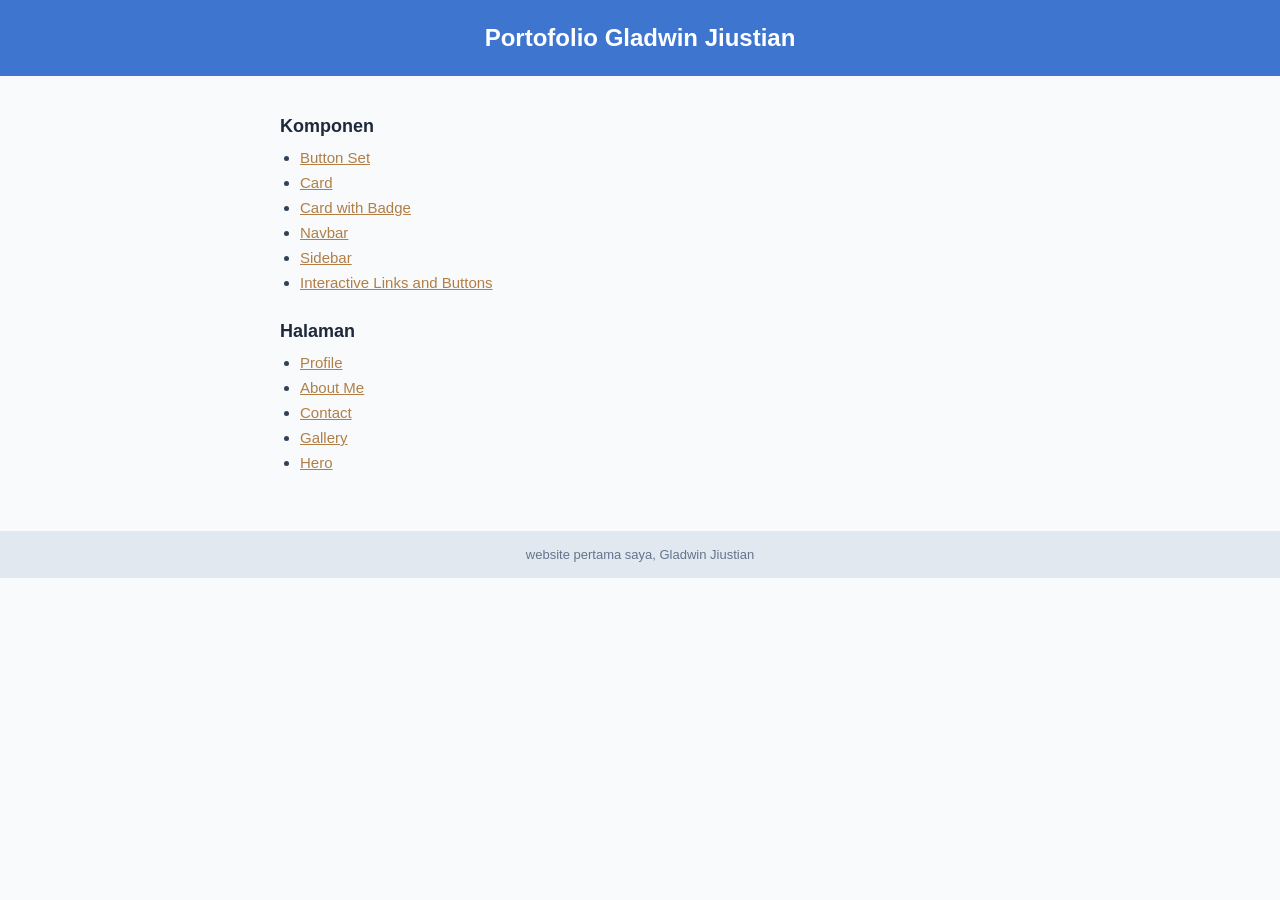
<file: index.html>
<!DOCTYPE html>
<html lang="id">
<head>
    <meta charset="UTF-8">
    <meta name="viewport" content="width=device-width, initial-scale=1.0">
    <title>Portofolio Gladwin Jiustian</title>
    <style>
        * {
            box-sizing: border-box;
        }

        body {
            margin: 0;
            font-family: 'Segoe UI', Tahoma, Geneva, Verdana, sans-serif;
            background-color: #f8fafc;
            color: #334155;
        }

        header {
            background-color: #3d75cf;
            color: #ffffff;
            text-align: center;
            padding: 24px 20px;
        }

        header h1 {
            margin: 0;
            font-size: 24px;
            font-weight: 700;
        }

        main {
            max-width: 800px;
            margin: 40px auto;
            padding: 0 40px;
        }

        h2 {
            font-size: 18px;
            color: #1e293b;
            margin-top: 30px;
            margin-bottom: 12px;
        }

        ul {
            margin: 0 0 24px 20px;
            padding: 0;
        }

        li {
            margin-bottom: 8px;
            font-size: 15px;
        }

        a {
            color: #b17f46;
            text-decoration: underline;
            font-weight: 500;
            transition: color 0.2s ease;
        }

        a:hover {
            color: #b45309;
        }

        
        footer {
            background-color: #e2e8f0;
            text-align: center;
            padding: 16px;
            font-size: 13px;
            color: #64748b;
            margin-top: 60px;
        }
    </style>
</head>
<body>

    <header>
        <h1>Portofolio Gladwin Jiustian</h1>
    </header>

    <main>
        <h2>Komponen</h2>
        <ul>
            <li><a href="/components/button-set.html">Button Set</a></li>
            <li><a href="/components/card.html">Card</a></li>
            <li><a href="/components/card-badge.html">Card with Badge</a></li>
            <li><a href="/components/navbar.html">Navbar</a></li>
            <li><a href="/components/sidebar.html">Sidebar</a></li>
            <li><a href="/components/interactive.html">Interactive Links and Buttons</a></li>
        </ul>

        <h2>Halaman</h2>
        <ul>
            <li><a href="/pages/profil.html">Profile</a></li>
            <li><a href="/pages/about.html">About Me</a></li>
            <li><a href="/pages/contact.html">Contact</a></li>
            <li><a href="/pages/gallery.html">Gallery</a></li>
            <li><a href="/pages/hero.html">Hero</a></li>
        </ul>
    </main>

    <footer>
        website pertama saya, Gladwin Jiustian
    </footer>

</body>
</html>
</file>
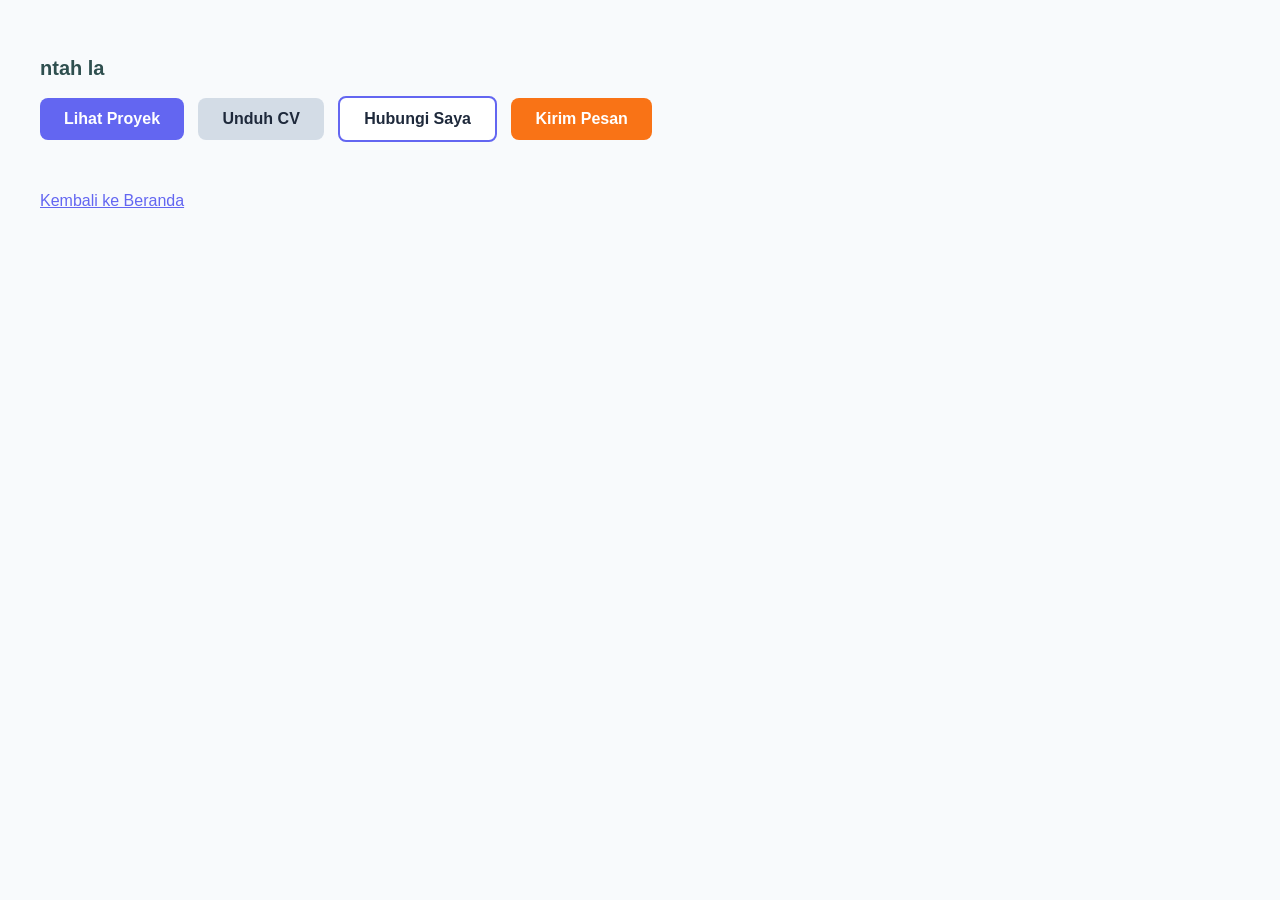
<file: components/button-set.html>
<!DOCTYPE html>
<html lang="id">
<head>
    <meta charset="UTF-8">
    <meta name="viewport" content="width=device-width, initial-scale=1.0">
    <title>Kumpulan Tombol - Gladwin Jiustian</title>
    
    <style>
        body {
            background-color: #f8fafc;
            font-family: Arial, sans-serif;
            margin: 0;
            padding: 40px;
        }

        
        h2 {
            color: darkslategray;
            font-size: 20px;
        }

        .btn {
            display: inline-block;
            padding: 12px 24px;
            border-radius: 8px;
            font-weight: bold;
            text-decoration: none;
            cursor: pointer;
            border: none;
        }

        .button-group .btn {
            margin-right: 10px;
            margin-bottom: 10px;
        }

       
        .btn-primary {
            background-color: #6366f1;
            color: #ffffff;
        }

       
        .btn-secondary {
            background-color: rgba(203, 213, 225, 0.8);
        }

       
        .btn-outline {
            background-color: #ffffff;
            border: 2px solid rgb(99, 102, 241);
        }

        .btn-send {
            background-color: #f97316;
            color: #ffffff;
        }

        .btn-secondary, .btn-outline {
            color: #1e293b;
        }

        .btn-primary:hover {
            background-color: #4f46e5;
        }

        .btn-secondary:hover {
            background-color: rgba(148, 163, 184, 1);
        }

        .btn-outline:hover {
            background-color: #e0e7ff;
        }

        .btn-send:hover {
            background-color: #ea580c;
        }
    </style>
</head>
<body>

    <main>
        <h2>ntah la</h2>
        <div class="button-group">
            <a href="#" class="btn btn-primary">Lihat Proyek</a>
            <a href="#" class="btn btn-secondary">Unduh CV</a>
            <a href="#" class="btn btn-outline">Hubungi Saya</a>
            <a href="#" class="btn btn-send">Kirim Pesan</a>
        </div>
    </main>

    <footer>
        <p style="margin-top: 40px;">
            <a href="../index.html" style="color: #6366f1; text-decoration: underline;">Kembali ke Beranda</a>
        </p>
    </footer>

</body>
</html>
</file>
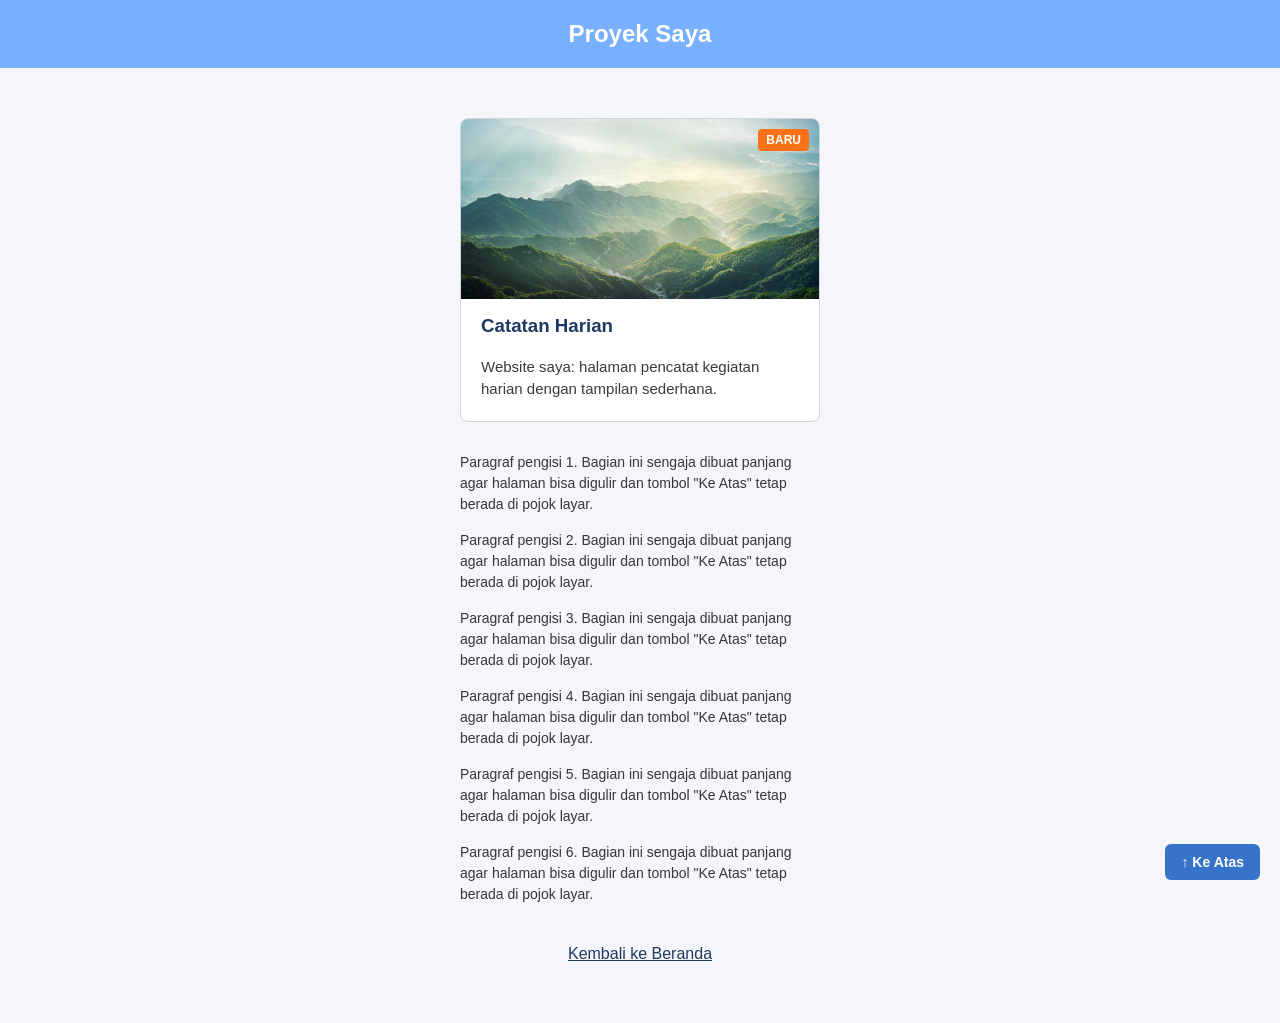
<file: components/card-badge.html>
<!DOCTYPE html>
<html lang="id">
<head>
    <meta charset="UTF-8">
    <meta name="viewport" content="width=device-width, initial-scale=1.0">
    <title>Kartu dengan Label - Gladwin Jiustian</title>
    
    <style>
        * {
            box-sizing: border-box;
        }

        body {
            margin: 0;
            background-color: #f4f6f9;
            font-family: Arial, sans-serif;
        }

        #top {
            background-color: #78b0ff;
            color: #ffffff;
            padding: 20px;
            text-align: center;
        }

        #top h1 {
            margin: 0;
            font-size: 24px;
        }

        main {
            padding: 20px 0;
        }

        .card {
            position: relative;
            width: 360px;
            margin: 30px auto;
            background-color: #ffffff;
            border: 1px solid #d0d7de;
            border-radius: 8px;
            overflow: hidden;
        }

        .card .badge {
            position: absolute;
            top: 10px;
            right: 10px;
            background-color: #f97316;
            color: #ffffff;
            font-size: 12px;
            font-weight: bold;
            padding: 4px 8px;
            border-radius: 4px;
        }

        .card img {
            width: 100%;
            height: 180px;
            display: block;
            object-fit: cover;
        }

        .card h3, .card p {
            padding: 0 20px;
        }

        .card h3 {
            color: #1f3a60;
            margin-top: 16px;
        }

        .card p {
            color: #3b3b3b;
            font-size: 15px;
            line-height: 1.5;
            margin-bottom: 20px;
        }

        main p.filler {
            width: 360px;
            margin: 15px auto;
            color: #35373a;
            font-size: 14px;
            line-height: 1.5;
        }

        .back-to-top {
            position: fixed;
            bottom: 20px;
            right: 20px;
            background-color: #3774c9;
            color: #ffffff;
            padding: 10px 16px;
            border-radius: 6px;
            text-decoration: none;
            font-weight: bold;
            font-size: 14px;
            z-index: 1000;
        }

        .back-to-top:hover {
            background-color: #12223a;
        }

        footer {
            text-align: center;
            margin: 40px 0;
        }
    </style>
</head>
<body>

    <header id="top">
        <h1>Proyek Saya</h1>
    </header>

    <main>
        <div class="card">
            <span class="badge">BARU</span>
            <img src="/assets/images/istockphoto-2181735944-612x612.jpg" alt="Aplikasi Catatan Harian">
            <h3>Catatan Harian</h3>
            <p>Website saya: halaman pencatat kegiatan harian dengan tampilan sederhana.</p>
        </div>

        <p class="filler">Paragraf pengisi 1. Bagian ini sengaja dibuat panjang agar halaman bisa digulir dan tombol "Ke Atas" tetap berada di pojok layar.</p>
        <p class="filler">Paragraf pengisi 2. Bagian ini sengaja dibuat panjang agar halaman bisa digulir dan tombol "Ke Atas" tetap berada di pojok layar.</p>
        <p class="filler">Paragraf pengisi 3. Bagian ini sengaja dibuat panjang agar halaman bisa digulir dan tombol "Ke Atas" tetap berada di pojok layar.</p>
        <p class="filler">Paragraf pengisi 4. Bagian ini sengaja dibuat panjang agar halaman bisa digulir dan tombol "Ke Atas" tetap berada di pojok layar.</p>
        <p class="filler">Paragraf pengisi 5. Bagian ini sengaja dibuat panjang agar halaman bisa digulir dan tombol "Ke Atas" tetap berada di pojok layar.</p>
        <p class="filler">Paragraf pengisi 6. Bagian ini sengaja dibuat panjang agar halaman bisa digulir dan tombol "Ke Atas" tetap berada di pojok layar.</p>

        <footer>
            <a href="../index.html" style="color: #1f3a60; text-decoration: underline;">Kembali ke Beranda</a>
        </footer>
    </main>

    <a href="#top" class="back-to-top">&uarr; Ke Atas</a>

</body>
</html>
</file>
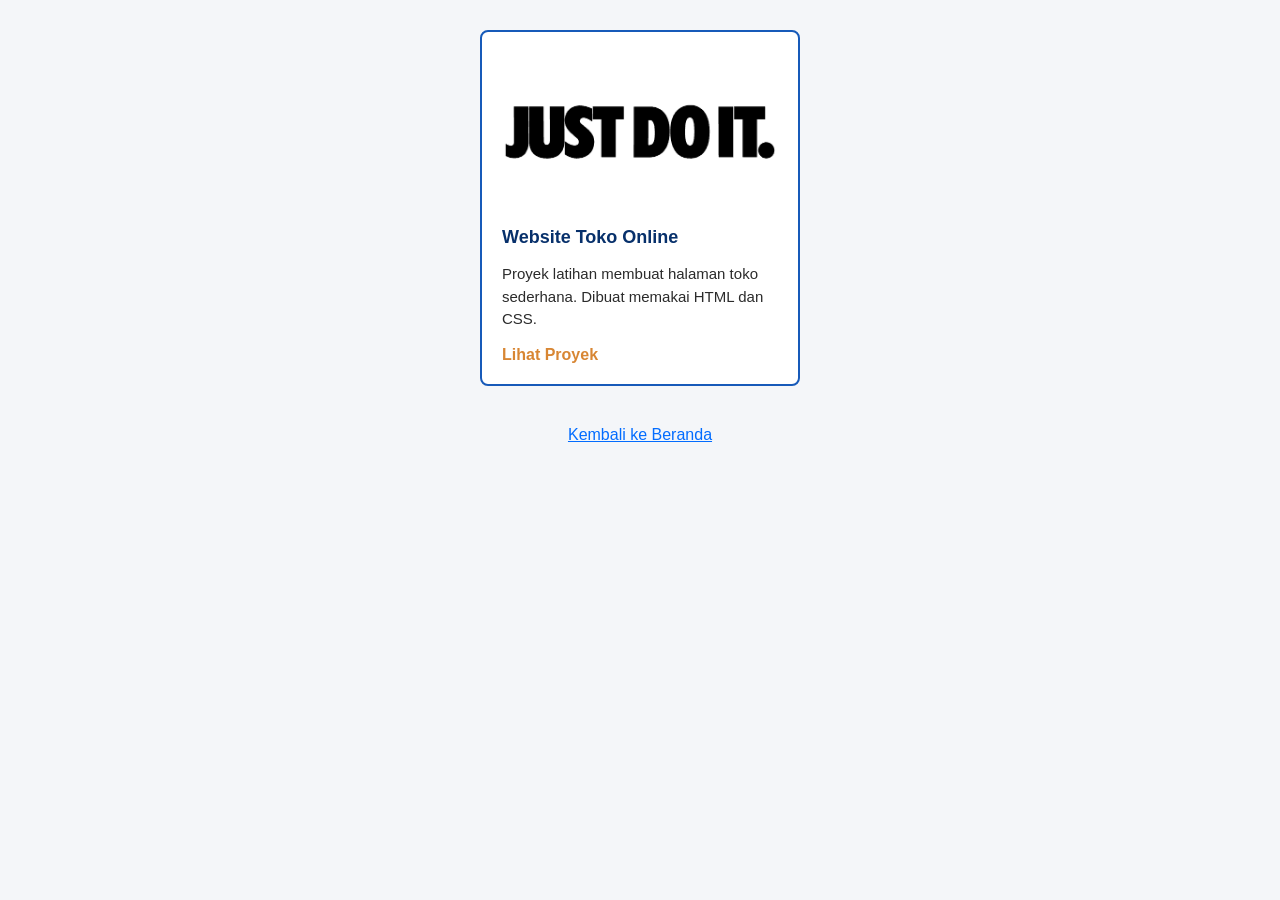
<file: components/card.html>
<!DOCTYPE html>
<html lang="id">
<head>
    <meta charset="UTF-8">
    <meta name="viewport" content="width=device-width, initial-scale=1.0">
    <title>Kartu Proyek - Gladwin Jiustian</title>
    
    <style>
    
        * {
            box-sizing: border-box;
        }

        body {
            margin: 0;
            background-color: #f4f6f9;
            font-family: Arial, sans-serif;
        }

        .card {
            width: 320px;
            padding: 20px;
            border: 2px solid #175ab9;
            margin: 30px auto; 
            background-color: #ffffff;
            border-radius: 8px; 
        }

        .card img {
            width: 100%;
            height: 160px;
            display: block;
            object-fit: cover;
            border-radius: 4px;
        }

        .card h3 {
            color: #07306b;
            margin-top: 15px;
            margin-bottom: 8px;
            font-size: 18px;
        }

        .card p {
            font-size: 15px;
            color: #2b2b2b;
            line-height: 1.5;
            margin-bottom: 15px;
        }

        .card a {
            color: #d88633;
            text-decoration: none;
            font-weight: bold;
        }

        .card a:hover {
            text-decoration: underline;
        }
    </style>
</head>
<body>

    <main>
        <div class="card">
            <img src="/assets/images/Screenshot 2026-10-31 080812.png" alt="Proyek Saya">
            <h3>Website Toko Online</h3>
            <p>Proyek latihan membuat halaman toko sederhana. Dibuat memakai HTML dan CSS.</p>
            <a href="#">Lihat Proyek</a>
        </div>
    </main>

    <footer>
        <p style="text-align: center; margin-top: 40px;">
            <a href="../index.html" style="color: #026cff; text-decoration: underline;">Kembali ke Beranda</a>
        </p>
    </footer>

</body>
</html>
</file>
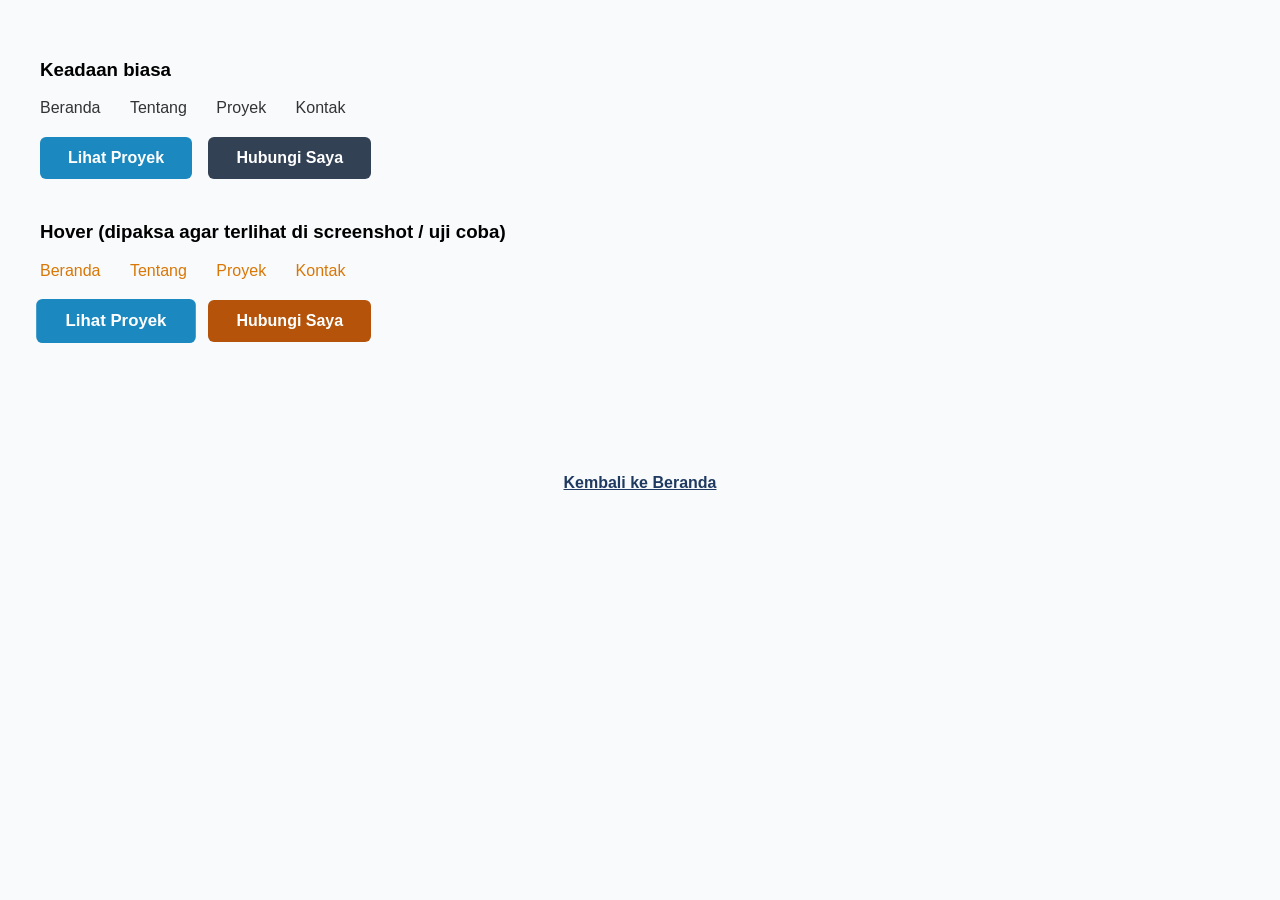
<file: components/interactive.html>
<!DOCTYPE html>
<html lang="id">
<head>
    <meta charset="UTF-8">
    <meta name="viewport" content="width=device-width, initial-scale=1.0">
    <title>Link dan Tombol Interaktif - Gladwin Jiustian</title>
    <link rel="stylesheet" href="/styles/interactive.css">
</head>
<body>

    <main style="padding: 40px; font-family: Arial, sans-serif;">
        
        <section style="margin-bottom: 30px;">
            <h3>Keadaan biasa</h3>
            <nav class="menu">
                <a href="#">Beranda</a>
                <a href="#">Tentang</a>
                <a href="#">Proyek</a>
                <a href="#">Kontak</a>
            </nav>

            <div style="margin-top: 20px;">
                <a href="#" class="btn btn-grow">Lihat Proyek</a>
                <a href="#" class="btn btn-darken">Hubungi Saya</a>
            </div>
        </section>

        <section style="margin-bottom: 30px;">
            <h3>Hover (dipaksa agar terlihat di screenshot / uji coba)</h3>
            <nav class="menu">
                <a href="#" style="color: #d97706;">Beranda</a>
                <a href="#" style="color: #d97706;">Tentang</a>
                <a href="#" style="color: #d97706;">Proyek</a>
                <a href="#" style="color: #d97706;">Kontak</a>
            </nav>

            <div style="margin-top: 20px;">
                <a href="#" class="btn btn-grow" style="transform: scale(1.05);">Lihat Proyek</a>
                <a href="#" class="btn btn-darken" style="background-color: #b45309;">Hubungi Saya</a>
            </div>
        </section>

    </main>

    <footer>
        <p style="text-align: center; margin-top: 50px;">
            <a href="/index.html" style="color: #1f3a60; text-decoration: underline; font-weight: bold;">Kembali ke Beranda</a>
        </p>
    </footer>

</body>
</html>
</file>
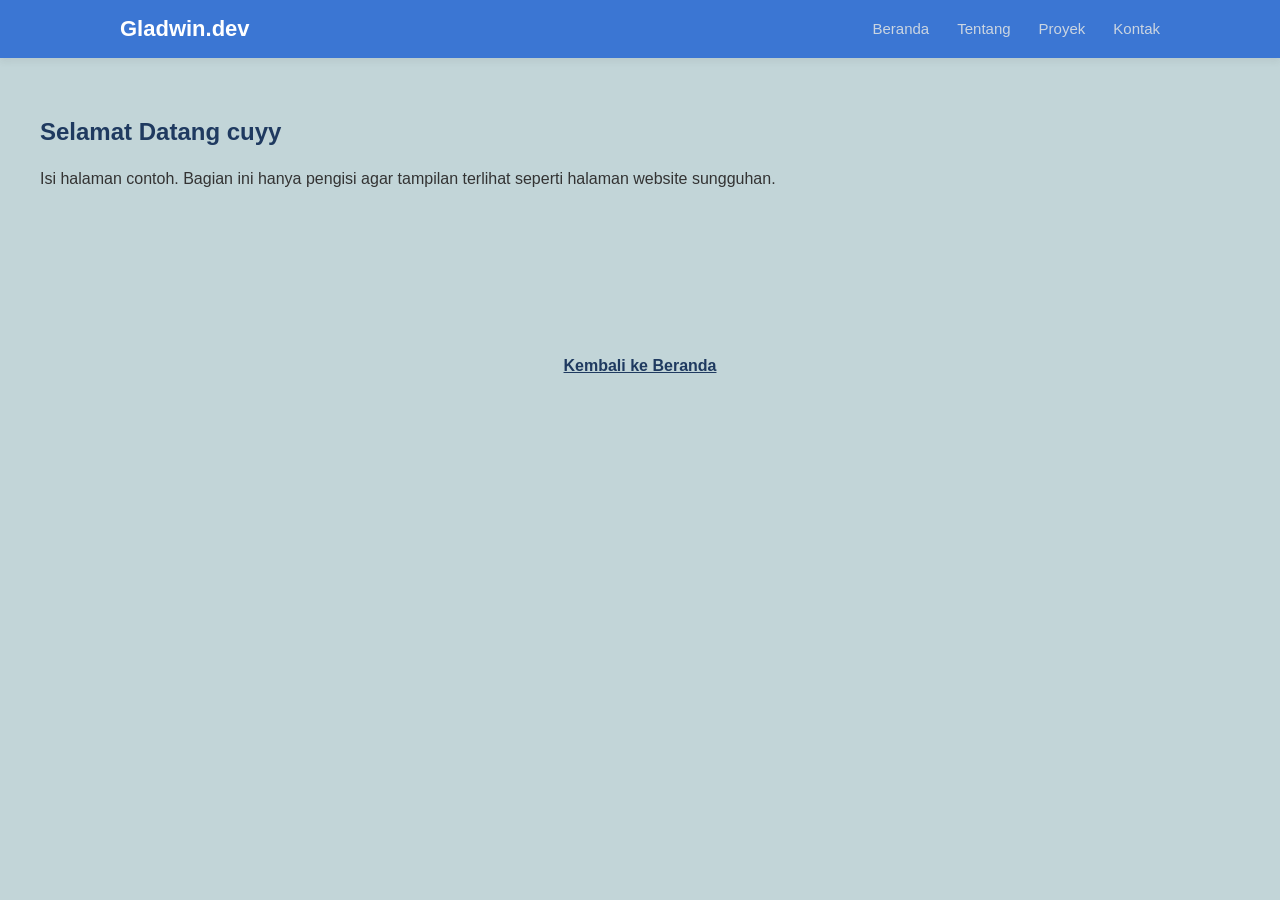
<file: components/navbar.html>
<!DOCTYPE html>
<html lang="id">
<head>
    <meta charset="UTF-8">
    <meta name="viewport" content="width=device-width, initial-scale=1.0">
    <title>Menu Navigasi - Gladwin Jiustian</title>
    <link rel="stylesheet" href="/styles/navbar.css">
</head>
<body>
    <header id="main-header">
        <nav class="navbar">
            <div class="logo">Gladwin.dev</div>
            <ul class="nav-menu">
                <li><a href="#">Beranda</a></li>
                <li><a href="#">Tentang</a></li>
                <li><a href="#">Proyek</a></li>
                <li><a href="#">Kontak</a></li>
            </ul>
        </nav>
    </header>

    <main style="padding: 40px; font-family: Arial, sans-serif;">
        <h2 style="color: #1f3a60;">Selamat Datang cuyy</h2>
        <p style="color: #333333; line-height: 1.6;">
            Isi halaman contoh. Bagian ini hanya pengisi agar tampilan terlihat seperti halaman website sungguhan.
        </p>
    </main>

    <footer>
        <p style="text-align: center; margin-top: 40px;">
            <a href="../index.html" style="color: #1f3a60; text-decoration: underline; font-weight: bold;">Kembali ke Beranda</a>
        </p>
    </footer>

</body>
</html>
</file>
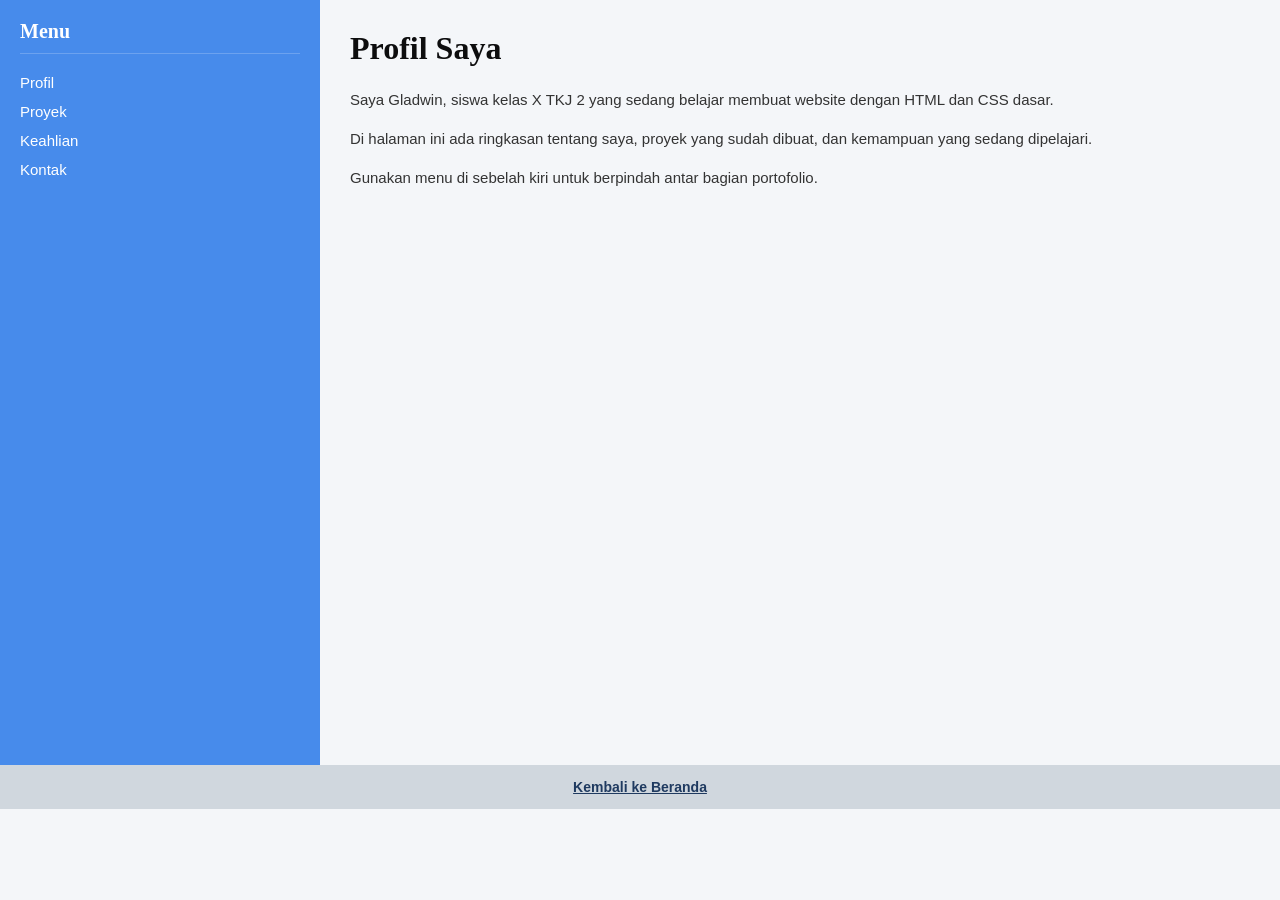
<file: components/sidebar.html>
<!DOCTYPE html>
<html lang="id">
<head>
    <meta charset="UTF-8">
    <meta name="viewport" content="width=device-width, initial-scale=1.0">
    <title>Menu Samping & Tata Letak - Gladwin Jiustian</title>
    
    <style>
        * {
            box-sizing: border-box;
        }

        body {
            margin: 0;
            font-family: Arial, sans-serif;
            background-color: #f4f6f9;
        }

        .layout {
            display: flex;
            min-height: 85vh;
        }

        #sidebar {
            width: 25%;
            background-color: #478beb;
            color: #ffffff;
            padding: 20px;
        }

        #sidebar h3 {
            margin-top: 0;
            font-size: 20px;
            font-family: Georgia, serif;
            border-bottom: 1px solid rgba(255, 255, 255, 0.2);
            padding-bottom: 10px;
        }

        #sidebar nav {
            display: flex;
            flex-direction: column;
            gap: 12px;
            margin-top: 20px;
        }

        #sidebar a {
            color: #ffffff;
            text-decoration: none;
            font-size: 15px;
            transition: color 0.2s ease;
        }

        #sidebar a:hover {
            color: #d9822b;
        }

        .main-content {
            width: 75%;
            padding: 30px;
            background-color: #f4f6f9;
        }

        .main-content h1 {
            color: #0d0d0e;
            font-family: Georgia, serif;
            margin-top: 0;
        }

        .main-content p {
            color: #333333;
            line-height: 1.6;
            font-size: 15px;
        }

        footer {
            text-align: center;
            padding: 14px;
            background-color: #d0d7de;
            color: #333333;
            font-size: 14px;
        }

        footer a {
            color: #1f3a60;
            text-decoration: underline;
            font-weight: bold;
        }
    </style>
</head>
<body>

    <div class="layout">
        
        <aside id="sidebar">
            <h3>Menu</h3>
            <nav>
                <a href="#">Profil</a>
                <a href="#">Proyek</a>
                <a href="#">Keahlian</a>
                <a href="#">Kontak</a>
            </nav>
        </aside>

      
        <main class="main-content">
            <h1>Profil Saya</h1>
            <p>
                Saya Gladwin, siswa kelas X TKJ 2 yang sedang belajar membuat website dengan HTML dan CSS dasar.
            </p>
            <p>
                Di halaman ini ada ringkasan tentang saya, proyek yang sudah dibuat, dan kemampuan yang sedang dipelajari.
            </p>
            <p>
                Gunakan menu di sebelah kiri untuk berpindah antar bagian portofolio.
            </p>
        </main>

    </div>

    <!-- Footer -->
    <footer>
        <a href="/index.html">Kembali ke Beranda</a>
    </footer>

</body>
</html>
</file>
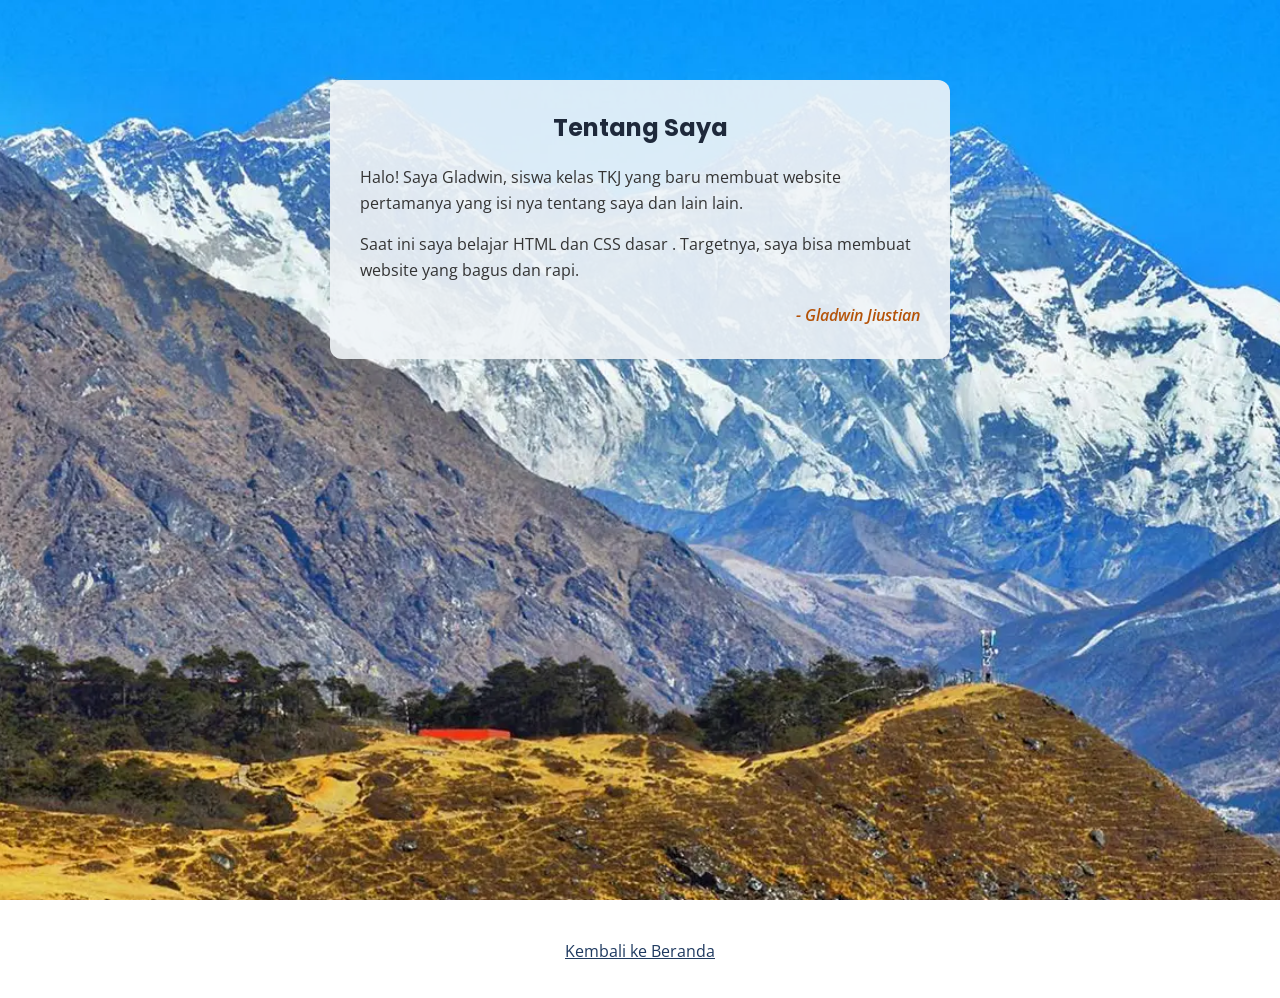
<file: pages/about.html>
<!DOCTYPE html>
<html lang="id">
<head>
    <meta charset="UTF-8">
    <meta name="viewport" content="width=device-width, initial-scale=1.0">
    <title>Tentang Saya - Gladwin Jiustian</title>
    <link rel="stylesheet" href="/styles/about.css">
</head>
<body>

    <main>
        <section id="about">
            <div class="about-box">
                <h2>Tentang Saya</h2>
                <p>
                    Halo! Saya Gladwin, siswa kelas TKJ yang baru membuat website pertamanya yang isi nya tentang saya dan lain lain.
                </p>
                <p>
                    Saat ini saya belajar HTML dan CSS dasar . Targetnya, saya bisa membuat website yang bagus dan rapi.
                </p>
                <p class="closing">- Gladwin Jiustian</p>
            </div>
        </section>
    </main>

    <footer>
        <p style="text-align: center; margin-top: 20px;">
            <a href="../index.html" style="color: #1f3a60; text-decoration: underline;">Kembali ke Beranda</a>
        </p>
    </footer>

</body>
</html>
</file>
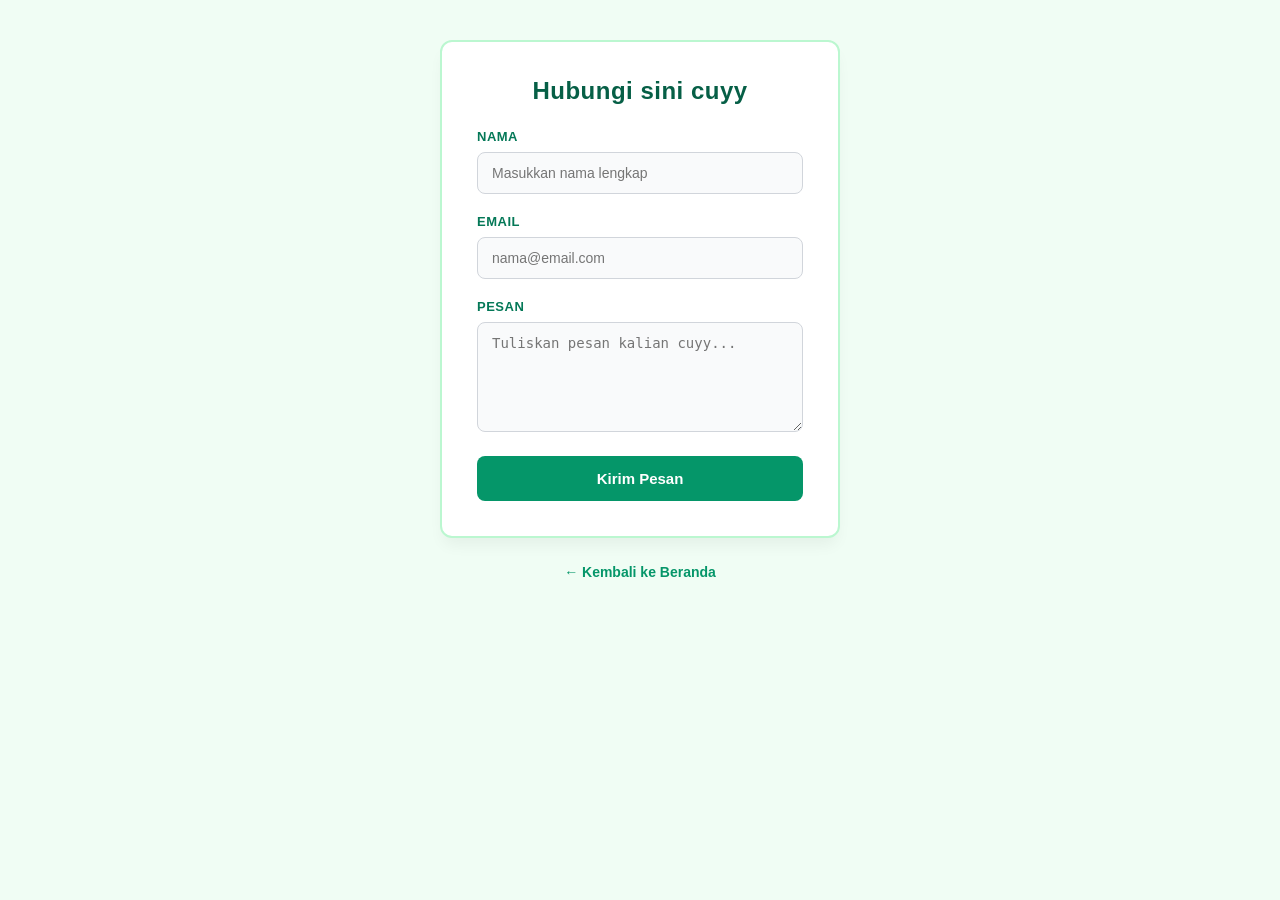
<file: pages/contact.html>
<!DOCTYPE html>
<html lang="id">
<head>
    <meta charset="UTF-8">
    <meta name="viewport" content="width=device-width, initial-scale=1.0">
    <title>Formulir Kontak - Gladwin Jiustian</title>
    
    <style>
        * {
            box-sizing: border-box;
        }

        body {
            background-color: #f0fdf4;
            font-family: 'Segoe UI', Tahoma, Geneva, Verdana, sans-serif;
            margin: 0;
            padding: 40px;
        }

        #form-wrapper {
            width: 400px;
            margin: 0 auto;
            background-color: #ffffff;
            border: 2px solid #bbf7d0;
            border-radius: 12px;
            padding: 35px;
            box-shadow: 0 10px 15px -3px rgba(0, 0, 0, 0.05);
        }

        #form-wrapper h2 {
            text-align: center;
            color: #065f46;
            margin-top: 0;
            margin-bottom: 24px;
            font-size: 24px;
            letter-spacing: 0.5px;
        }

        
        .form-group {
            margin-bottom: 20px;
        }

        .form-group label {
            display: block;
            font-size: 13px;
            font-weight: 600;
            color: #047857;
            margin-bottom: 8px;
            text-transform: uppercase;
            letter-spacing: 0.5px;
        }

        .form-group input,
        .form-group textarea {
            width: 100%;
            padding: 12px 14px;
            border: 1.5px solid #d1d5db;
            border-radius: 8px;
            font-size: 14px;
            color: #1f2937;
            background-color: #f9fafb;
            transition: all 0.3s ease;
        }

        .form-group textarea {
            resize: vertical;
            height: 110px;
        }

        .form-group input:focus,
        .form-group textarea:focus {
            outline: none;
            border-color: #059669;
            background-color: #ffffff;
            box-shadow: 0 0 0 4px rgba(5, 150, 105, 0.1);
        }

        .btn-submit {
            width: 100%;
            background-color: #059669;
            color: #ffffff;
            padding: 14px;
            border: none;
            border-radius: 8px;
            font-size: 15px;
            font-weight: 600;
            cursor: pointer;
            transition: background-color 0.2s ease;
        }

        .btn-submit:hover {
            background-color: #047857;
        }

        .navigation-footer {
            text-align: center;
            margin-top: 25px;
        }

        .navigation-footer a {
            color: #059669;
            text-decoration: none;
            font-size: 14px;
            font-weight: 600;
        }

        .navigation-footer a:hover {
            text-decoration: underline;
        }
    </style>
</head>
<body>

    <main>
        <div id="form-wrapper">
            <h2>Hubungi sini cuyy</h2>
            
            <form action="#" method="POST">
                <div class="form-group">
                    <label for="name">Nama</label>
                    <input type="text" id="name" name="name" placeholder="Masukkan nama lengkap">
                </div>

                <div class="form-group">
                    <label for="email">Email</label>
                    <input type="email" id="email" name="email" placeholder="nama@email.com">
                </div>

                <div class="form-group">
                    <label for="message">Pesan</label>
                    <textarea id="message" name="message" placeholder="Tuliskan pesan kalian cuyy..."></textarea>
                </div>

                <button type="submit" class="btn-submit">Kirim Pesan</button>
            </form>
        </div>

        <div class="navigation-footer">
            <a href="../index.html">&larr; Kembali ke Beranda</a>
        </div>
    </main>

</body>
</html>
</file>
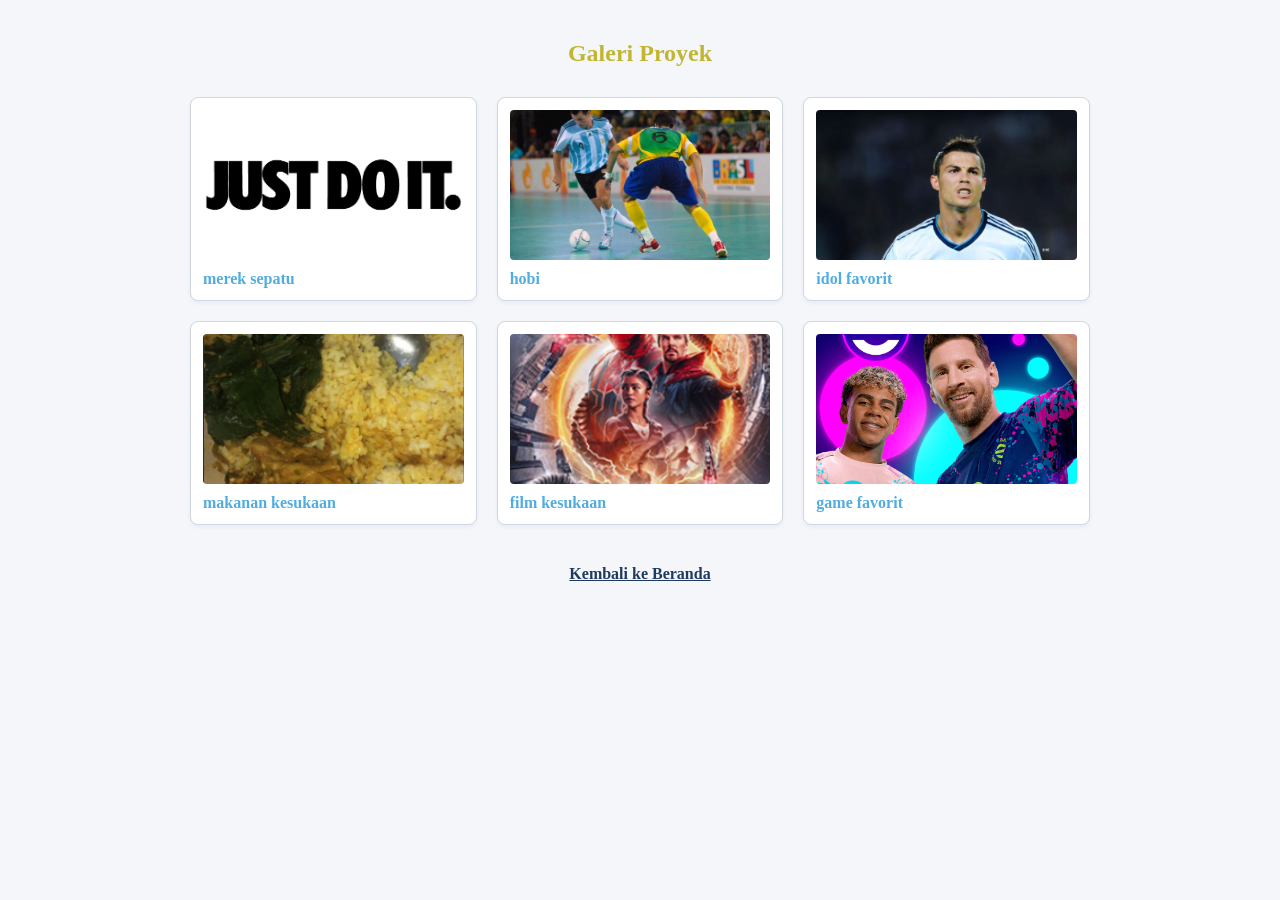
<file: pages/gallery.html>
<!DOCTYPE html>
<html lang="id">
<head>
    <meta charset="UTF-8">
    <meta name="viewport" content="width=device-width, initial-scale=1.0">
    <title>Galeri Proyek - Gladwin Jiustian</title>
    <link rel="stylesheet" href="/styles/gallery.css">
</head>
<body>

    <main>
        <section id="gallery">
            <h2>Galeri Proyek</h2>
            <div class="gallery">
                
                <article class="gallery-item">
                    <img src="/assets/images/Screenshot 2026-10-31 080812.png" alt="Website Toko Online">
                    <h3>merek sepatu </h3>
                </article>

                <article class="gallery-item">
                    <img src="/assets/images/Futebol_Salao_Pan2007.jpg" alt="hobi">
                    <h3>hobi</h3>
                </article>

                <article class="gallery-item">
                    <img src="/assets/images/Screenshot 2026-11-01 101031.png" alt="idol favorit">
                    <h3>idol favorit</h3>
                </article>

                <article class="gallery-item">
                    <img src="/assets/images/Screenshot 2026-11-01 101248.png" alt="makanan kesukaan">
                    <h3>makanan kesukaan </h3>
                </article>

                <article class="gallery-item">
                    <img src="/assets/images/Screenshot 2026-11-01 101441.png" alt="film kesukakan">
                    <h3>film kesukaan</h3>
                </article>

                <article class="gallery-item">
                    <img src="/assets/images/Screenshot 2026-11-01 101543.png" alt="game favorit">
                    <h3>game favorit</h3>
                </article>

            </div>
        </section>
    </main>

    <footer>
        <p style="text-align: center; margin-top: 40px;">
            <a href="/index.html" style="color: #1f3a60; text-decoration: underline; font-weight: bold;">Kembali ke Beranda</a>
        </p>
    </footer>

</body>
</html>
</file>
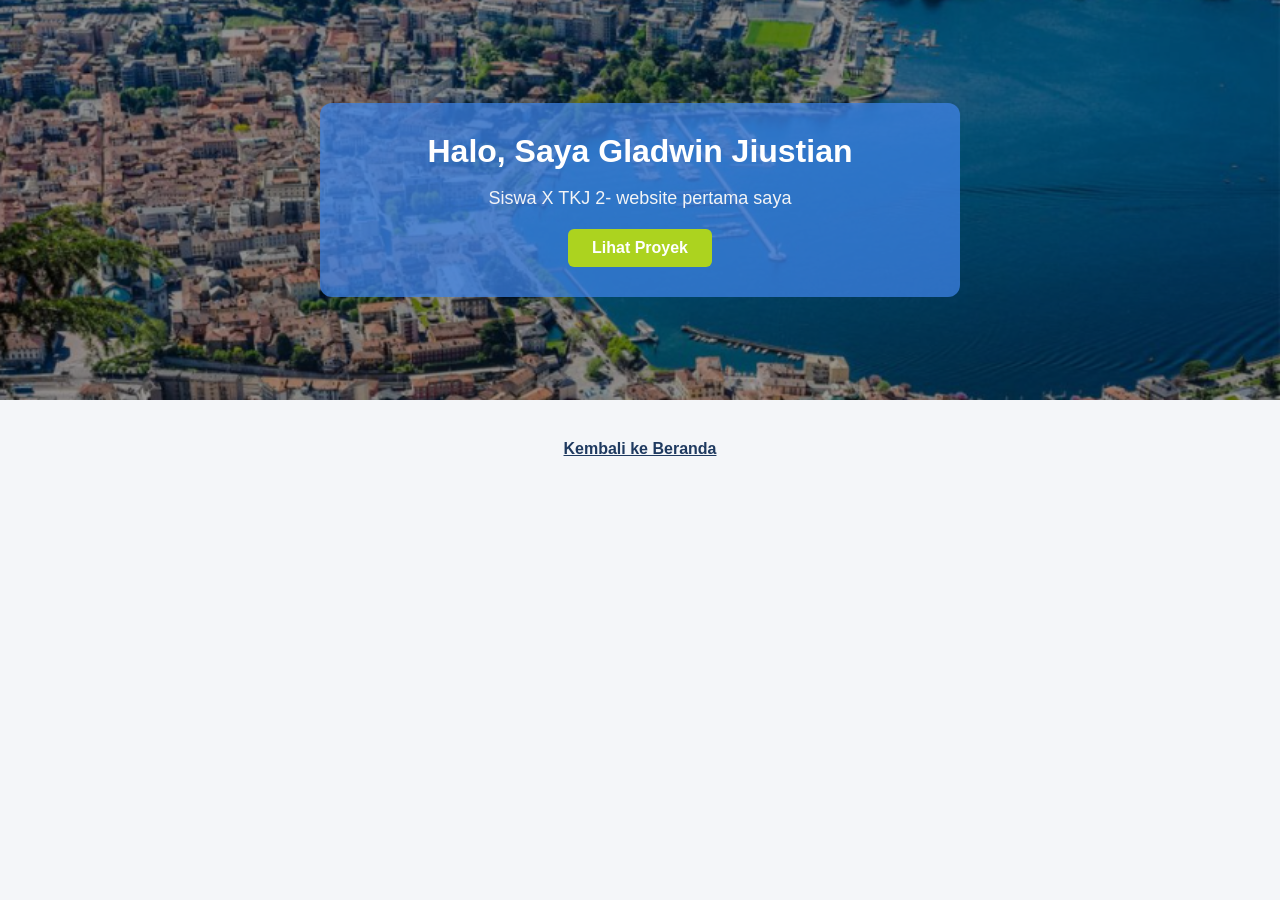
<file: pages/hero.html>
<!DOCTYPE html>
<html lang="id">
<head>
    <meta charset="UTF-8">
    <meta name="viewport" content="width=device-width, initial-scale=1.0">
    <title>Bagian Pembuka (Hero) - Gladwin Jiustian</title>
    <link rel="stylesheet" href="/styles/hero.css">
</head>
<body>

    <main>
        <section id="hero">
            <div class="hero-content">
                <h1>Halo, Saya Gladwin Jiustian</h1>
                <p>Siswa X TKJ 2- website pertama saya</p>
                <a href="#" class="btn">Lihat Proyek</a>
            </div>
        </section>
    </main>

    <footer>
        <p style="text-align: center; margin-top: 40px;">
            <a href="/index.html" style="color: #1f3a60; text-decoration: underline; font-weight: bold;">Kembali ke Beranda</a>
        </p>
    </footer>

</body>
</html>
</file>
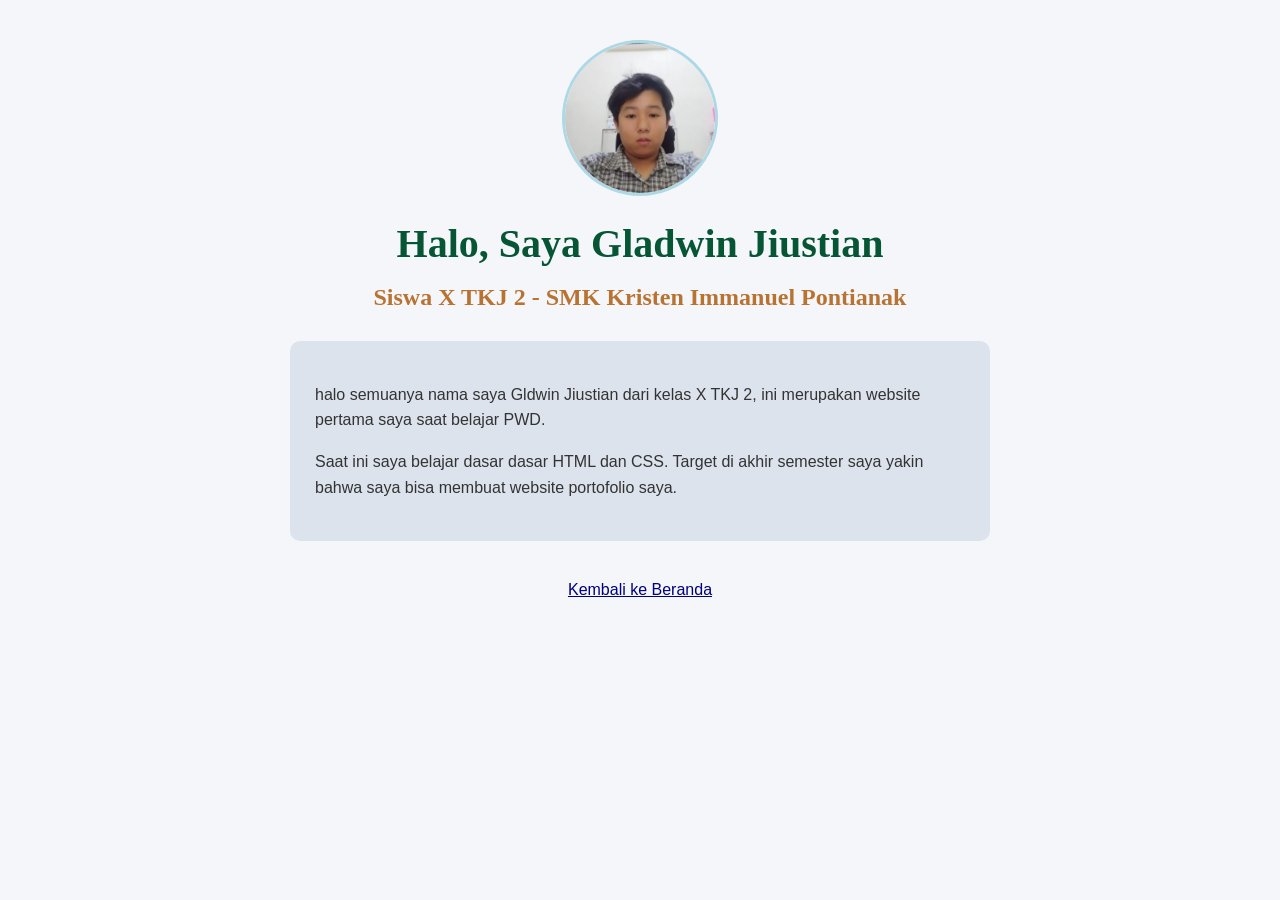
<file: pages/profil.html>
<!DOCTYPE html>
<html lang="id">
<head>
    <meta charset="UTF-8">
    <meta name="viewport" content="width=device-width, initial-scale=1.0">
    <title>Profil Singkat - Gladwin Jiustian</title>
</head>
<body style="background-color: #f4f6f9; font-family: Arial, sans-serif; margin: 0; padding: 40px;">

    <main style="max-width: 700px; margin: 0 auto; text-align: center;">
        
        <img src="/assets/images/Screenshot 2026-08-12 121625.png" alt="Foto Profil Gladwin Jiustian" style="width: 150px; height: 150px; border-radius: 50%; object-fit: cover; border: 3px solid lightblue;">

        <h1 style="color: rgb(6, 85, 52); font-family: Georgia, serif; font-size: 40px; font-weight: bold; margin-top: 20px;">
            Halo, Saya Gladwin Jiustian
        </h1>
        <h2 style="color: rgb(184, 115, 51); font-family: Georgia, serif; font-size: 24px; margin-top: -10px;">
            Siswa X TKJ 2 - SMK Kristen Immanuel Pontianak
        </h2>
        <div style="background-color: rgba(205, 215, 230, 0.6); padding: 25px; border-radius: 10px; text-align: left; margin-top: 30px;">
            <p style="color: #333333; font-family: Arial, sans-serif; font-size: 16px; line-height: 1.6;">
                halo semuanya nama saya Gldwin Jiustian dari kelas X TKJ 2, ini merupakan website pertama saya saat belajar PWD.
            </p>
            <p style="color: #333333; font-family: Arial, sans-serif; font-size: 16px; line-height: 1.6;">
                Saat ini saya belajar dasar dasar HTML dan CSS. Target di akhir semester saya yakin bahwa saya bisa membuat website portofolio saya.
            </p>
        </div>
        <footer style="margin-top: 40px;">
            <a href="../index.html" style="color: navy; text-decoration: underline; font-family: Arial, sans-serif;">Kembali ke Beranda</a>
        </footer>

    </main>

</body>
</html>
</file>
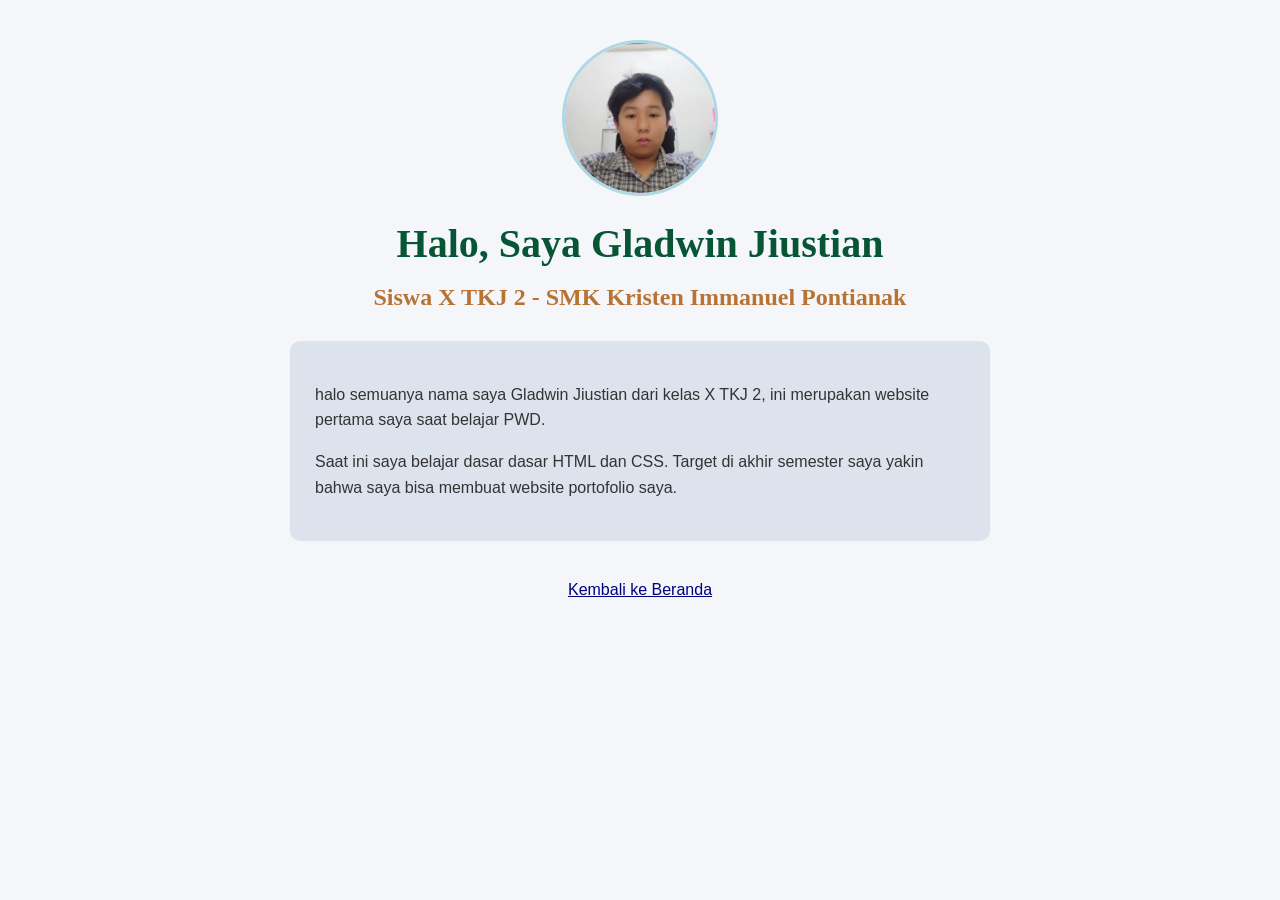
<file: pages/profile.html>
<!DOCTYPE html>
<html lang="id">
<head>
    <meta charset="UTF-8">
    <meta name="viewport" content="width=device-width, initial-scale=1.0">
    <title>Profil Singkat - Gladwin Jiustian</title>
</head>
<body style="background-color: #f4f6f9; font-family: Arial, sans-serif; margin: 0; padding: 40px;">

    <main style="max-width: 700px; margin: 0 auto; text-align: center;">
        
        <img src="/assets/images/Screenshot 2026-08-12 121625.png" alt="Foto Profil Gladwin Jiustian" style="width: 150px; height: 150px; border-radius: 50%; object-fit: cover; border: 3px solid lightblue;">

        <h1 style="color: rgb(6, 85, 52); font-family: Georgia, serif; font-size: 40px; font-weight: bold; margin-top: 20px;">
            Halo, Saya Gladwin Jiustian
        </h1>
        <h2 style="color: rgb(184, 115, 51); font-family: Georgia, serif; font-size: 24px; margin-top: -10px;">
            Siswa X TKJ 2 - SMK Kristen Immanuel Pontianak
        </h2>
        <div style="background-color: rgba(205, 215, 230, 0.6); padding: 25px; border-radius: 10px; text-align: left; margin-top: 30px;">
            <p style="color: #333333; font-family: Arial, sans-serif; font-size: 16px; line-height: 1.6;">
                halo semuanya nama saya Gladwin Jiustian dari kelas X TKJ 2, ini merupakan website pertama saya saat belajar PWD.
            </p>
            <p style="color: #333333; font-family: Arial, sans-serif; font-size: 16px; line-height: 1.6;">
                Saat ini saya belajar dasar dasar HTML dan CSS. Target di akhir semester saya yakin bahwa saya bisa membuat website portofolio saya.
            </p>
        </div>
        <footer style="margin-top: 40px;">
            <a href="/index.html" style="color: navy; text-decoration: underline; font-family: Arial, sans-serif;">Kembali ke Beranda</a>
        </footer>

    </main>

</body>
</html>
</file>
<file: styles/interactive.css>
* {
    box-sizing: border-box;
}

body {
    margin: 0;
    font-family: 'Segoe UI', Tahoma, Geneva, Verdana, sans-serif;
    background-color: #f8fafc;
}


.menu a {
    color: #323335;
    text-decoration: none;
    margin-right: 25px;
    font-size: 16px;
    font-weight: 500;
    padding-bottom: 4px;
    border-bottom: 2px solid transparent;
    transition: color 0.3s ease, border-color 0.3s ease;
}

.menu a:hover {
    color: #0284c7;
    border-color: #0284c7;
}


.btn {
    display: inline-block;
    padding: 12px 28px;
    border-radius: 6px;
    text-decoration: none;
    font-weight: 600;
    color: #ffffff;
    margin-right: 12px;
    margin-bottom: 12px;
}

.btn-grow {
    background-color: #1b89c0;
    transition: transform 0.3s ease-out, box-shadow 0.3s ease-out;
}

.btn-grow:hover {
    transform: translateY(-3px);
    box-shadow: 0 6px 12px rgba(1, 50, 75, 0.25);
}


.btn-darken {
    background-color: #334155;
    transition: background-color 0.4s linear;
}

.btn-darken:hover {
    background-color: #2f66e7;
}

a:focus {
    outline: 2px solid #3e708a;
    outline-offset: 4px;
}
</file>
<file: styles/navbar.css>
* {
    box-sizing: border-box;
}

body {
    margin: 0;
    font-family: 'Segoe UI', Tahoma, Geneva, Verdana, sans-serif;
    background-color: #c2d5d8;
}


#main-header {
    background-color: #3b76d3;
    box-shadow: 0 4px 6px rgba(78, 76, 76, 0.08);
}


.navbar {
    display: flex;
    justify-content: space-between;
    align-items: center;
    max-width: 1100px;
    margin: 0 auto;
    padding: 16px 30px;
}


.logo {
    color: #ffffff;
    font-size: 22px;
    font-weight: bold;
}

.logo span {
    color: #38bdf8;
}


.nav-menu {
    display: flex;
    gap: 28px;
    margin: 0;
    padding: 0;
}


.nav-menu > li {
    list-style: none;
}


.nav-menu a {
    color: #cbd5e1;
    text-decoration: none;
    font-size: 15px;
    font-weight: 500;
    transition: color 0.3s ease;
}


.nav-menu a:hover {
    color: #38bdf8;
}


.content-body {
    max-width: 800px;
    margin: 40px auto;
    padding: 0 20px;
}

.content-body h2 {
    color: #456496;
}

.content-body p {
    color: #334155;
    line-height: 1.6;
}


footer {
    text-align: center;
    margin-top: 50px;
    padding: 20px;
}

footer a {
    color: #1e293b;
    text-decoration: underline;
    font-weight: bold;
}
</file>
<file: styles/about.css>
@import url('https://fonts.googleapis.com/css2?family=Open+Sans:wght@400;600&family=Poppins:wght@600&display=swap');

body {
    font-family: 'Open Sans', sans-serif;
    margin: 0;
    padding: 0;
}


#about {
    background-image: url('/assets/images/Screenshot\ 2026-10-30\ 204152.png');
    background-size: cover;
    background-position: center;
    padding: 80px 20px;
    min-height: 100vh;
    box-sizing: border-box;
}


.about-box {
    width: 620px;
    max-width: 100%;
    margin: 0 auto;
    background-color: rgba(240, 244, 248, 0.9);
    padding: 30px;
    border-radius: 12px;
    box-sizing: border-box;
}

.about-box h2 {
    font-family: 'Poppins', sans-serif;
    text-align: center;
    color: #1e293b;
    margin-top: 0;
    margin-bottom: 20px;
}

.about-box p {
    font-size: 16px;
    text-align: left;
    color: #333333;
    line-height: 1.6;
    margin-bottom: 15px;
}

.about-box .closing {
    text-align: right;
    font-style: italic;
    font-weight: 600;
    color: #b45309;
    margin-top: 20px;
    margin-bottom: 0;
}


footer {
    text-align: center;
    background-color: #ffffff;
    padding: 20px;
}

footer a {
    color: navy;
    text-decoration: none;
}
</file>
<file: styles/gallery.css>
* {
    box-sizing: border-box;
}

body {
    margin: 0;
    font-family: Georgia, 'Times New Roman', Times, serif;
    background-color: #f4f6f9;
    padding: 20px 0;
}
#gallery {
    width: 900px;
    margin: 0 auto;
}

#gallery h2 {
    text-align: center;
    color: #c0b631;
    font-family: Georgia, serif;
    margin-bottom: 30px;
}

.gallery {
    display: grid;
    grid-template-columns: repeat(3, 1fr);
    gap: 20px;
}

.gallery > .gallery-item {
    background-color: #ffffff;
    padding: 12px;
    border: 1px solid #d0d7de;
    border-radius: 8px;
    box-sizing: border-box;
    box-shadow: 0 2px 4px rgba(14, 11, 224, 0.05);
}


.gallery-item img {
    width: 100%;
    height: 150px;
    display: block;
    object-fit: cover;
    border-radius: 4px;
}

.gallery-item h3 {
    font-size: 16px;
    color: #51ace0;
    margin-top: 10px;
    margin-bottom: 0;
}
</file>
<file: styles/hero.css>
* {
    box-sizing: border-box;
}

body {
    margin: 0;
    font-family: 'Gill Sans', 'Gill Sans MT', Calibri, 'Trebuchet MS', sans-serif;
    background-color: #f4f6f9;
}

#hero {
    height: 400px;
    background-image: url("/assets/images/Screenshot\ 2026-11-01\ 223851.png");
    background-size: cover;
    background-position: center;
    display: flex;
    align-items: center;
    justify-content: center;
    text-align: center;
    position: relative;
}

#hero::before {
    content: '';
    position: absolute;
    top: 0;
    left: 0;
    width: 100%;
    height: 100%;
    background-color: rgba(0, 0, 0, 0.4);
}

.hero-content {
    position: relative;
    z-index: 1;
    width: 640px;
    padding: 30px;
    background-color: rgba(60, 130, 228, 0.75);
    border-radius: 12px;
    color: #ffffff;
}


.hero-content h1,
.hero-content p {
    animation-name: slide-up;
    animation-duration: 1.2s;
    animation-timing-function: ease-out;
    animation-delay: 0.3s;
    animation-iteration-count: 1;
    animation-direction: normal;
    animation-fill-mode: backwards;
}

.hero-content p {
    animation-delay: 0.6s;
    font-size: 18px;
    color: #f3f4f6;
    margin-bottom: 20px;
}

.hero-content h1 {
    font-size: 32px;
    font-family: 'Gill Sans', 'Gill Sans MT', Calibri, 'Trebuchet MS', sans-serif;
    margin-top: 0;
    margin-bottom: 12px;
}

.hero-content .btn {
    display: inline-block;
    padding: 10px 24px;
    background-color: #acd31f;
    color: #ffffff;
    text-decoration: none;
    font-weight: bold;
    border-radius: 6px;
    transition: background-color 0.3s ease;
}

.hero-content .btn:hover {
    background-color: #b45309;
}

@keyframes slide-up {
    0% {
        transform: translateY(60px);
        opacity: 0;
    }
    25% {
        transform: translateY(40px);
        opacity: 0.25;
    }
    50% {
        transform: translateY(20px);
        opacity: 0.5;
    }
    75% {
        transform: translateY(8px);
        opacity: 0.8;
    }
    100% {
        transform: translateY(0px);
        opacity: 1;
    }
}
</file>
